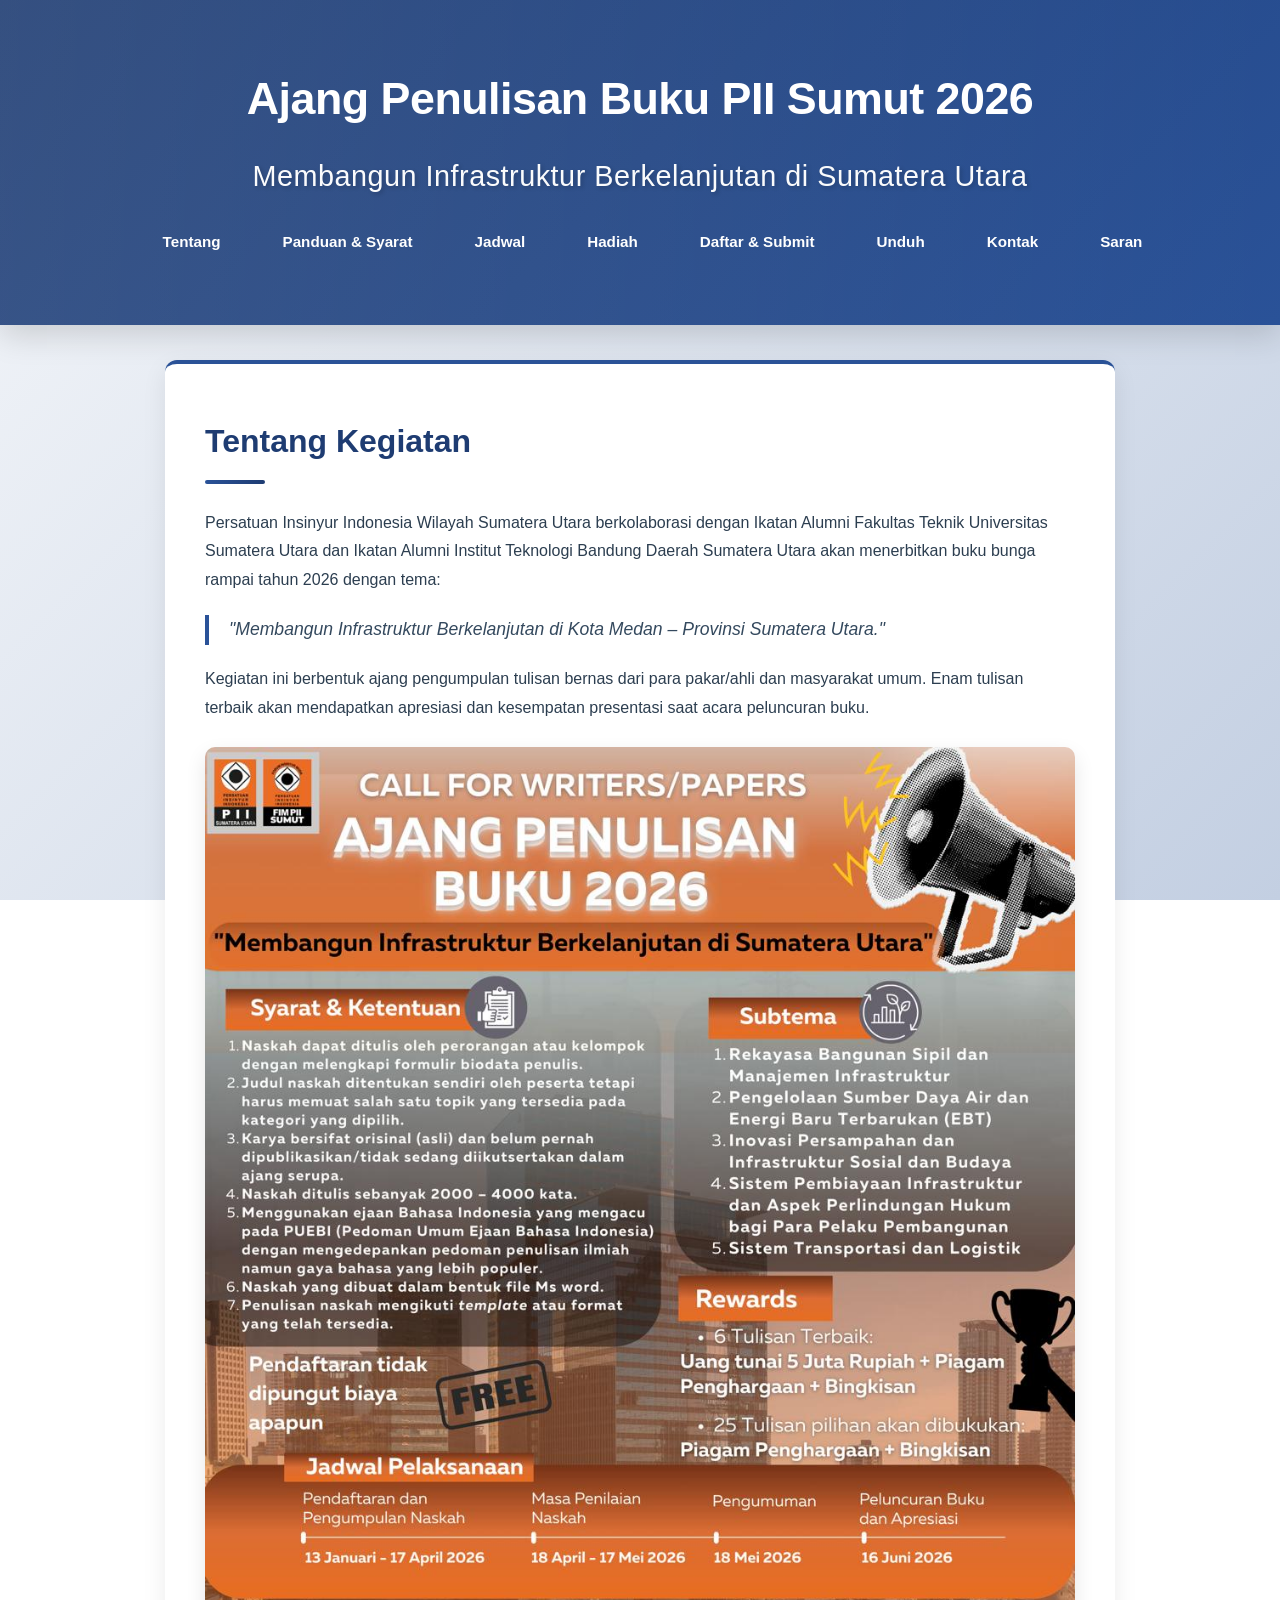
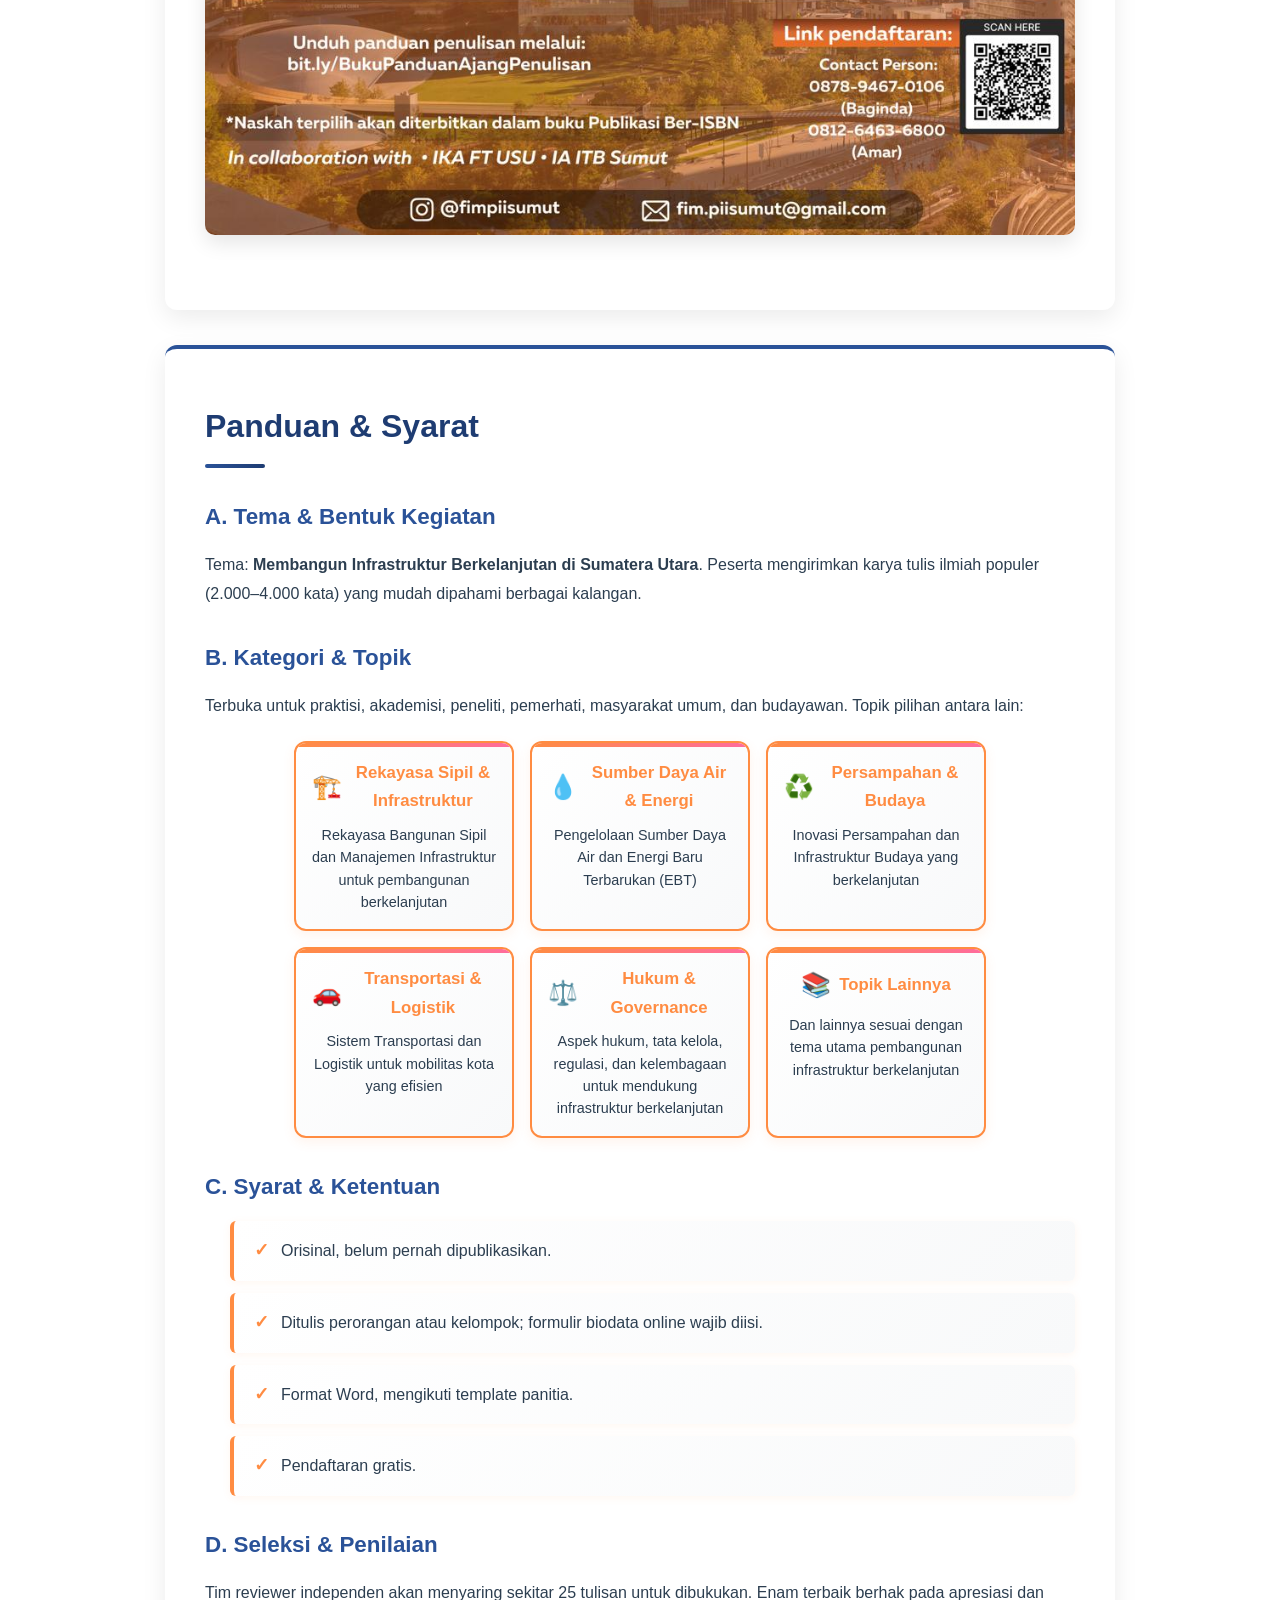
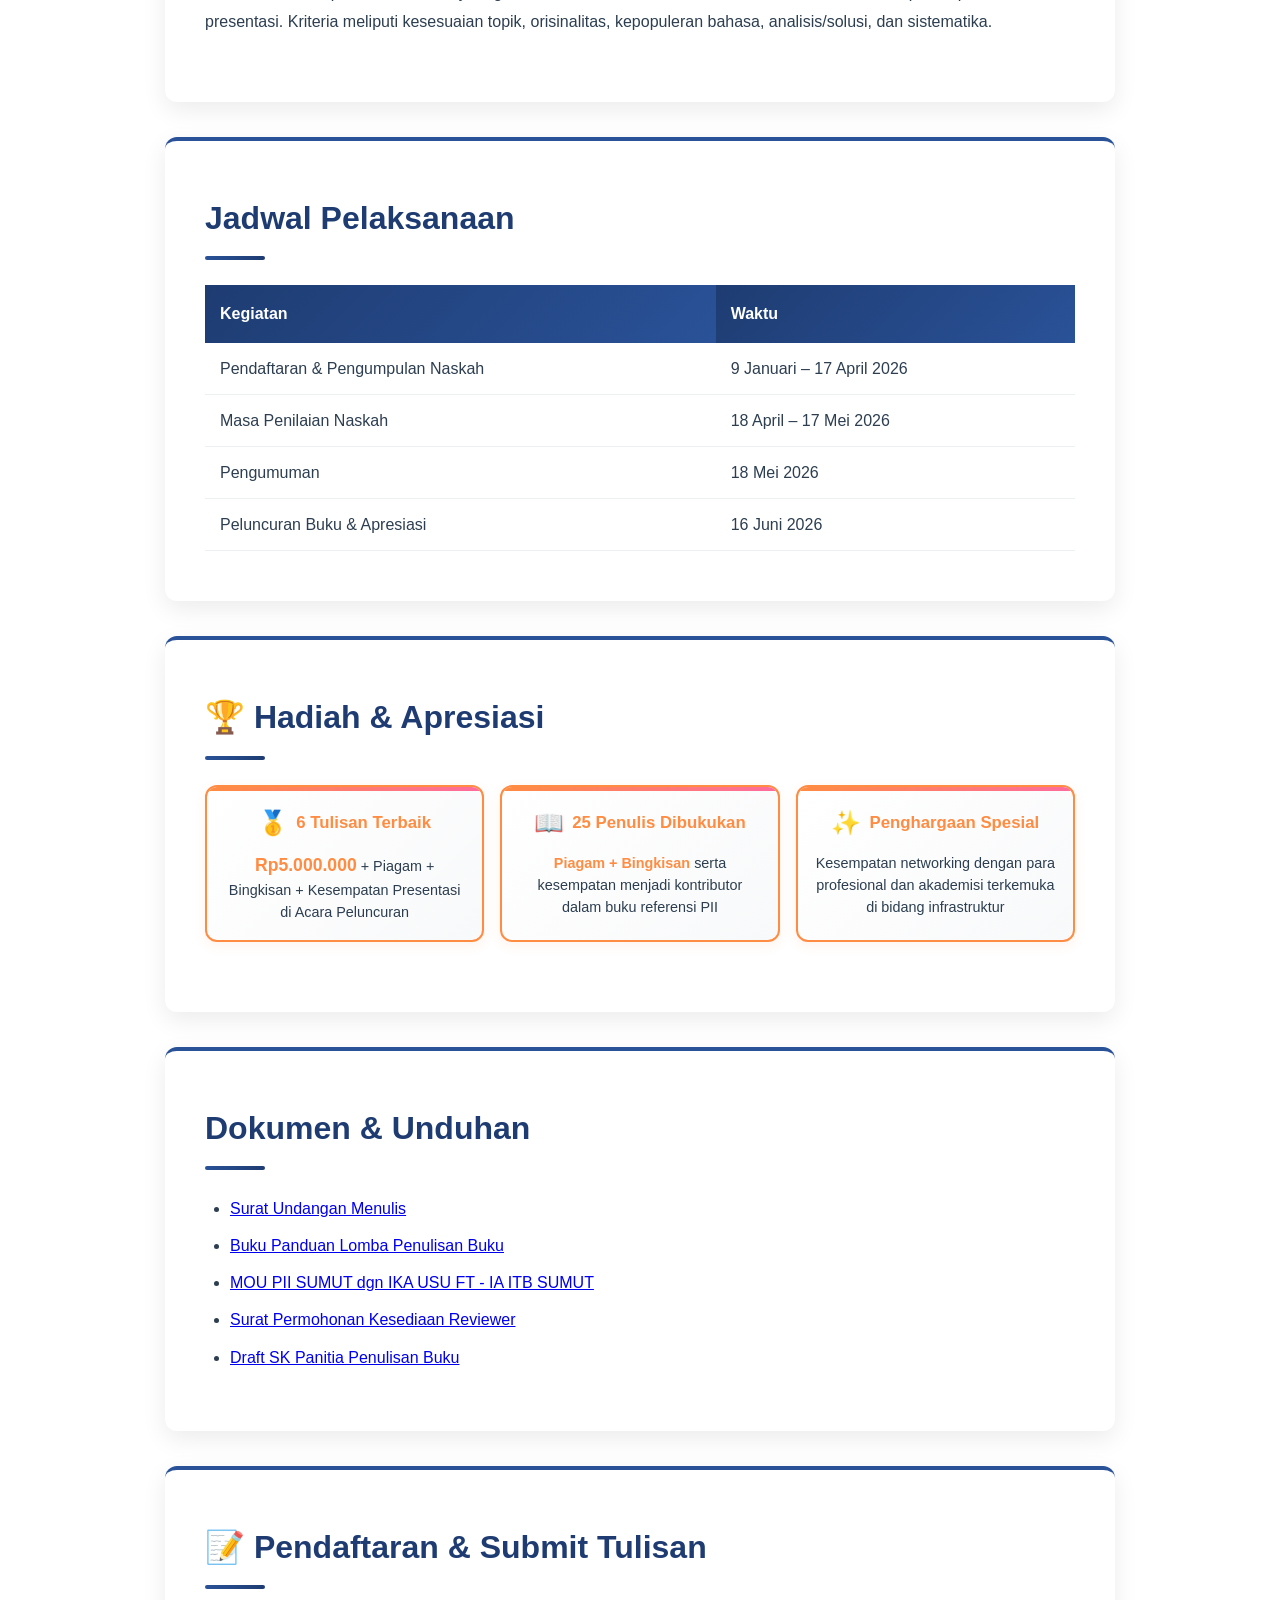
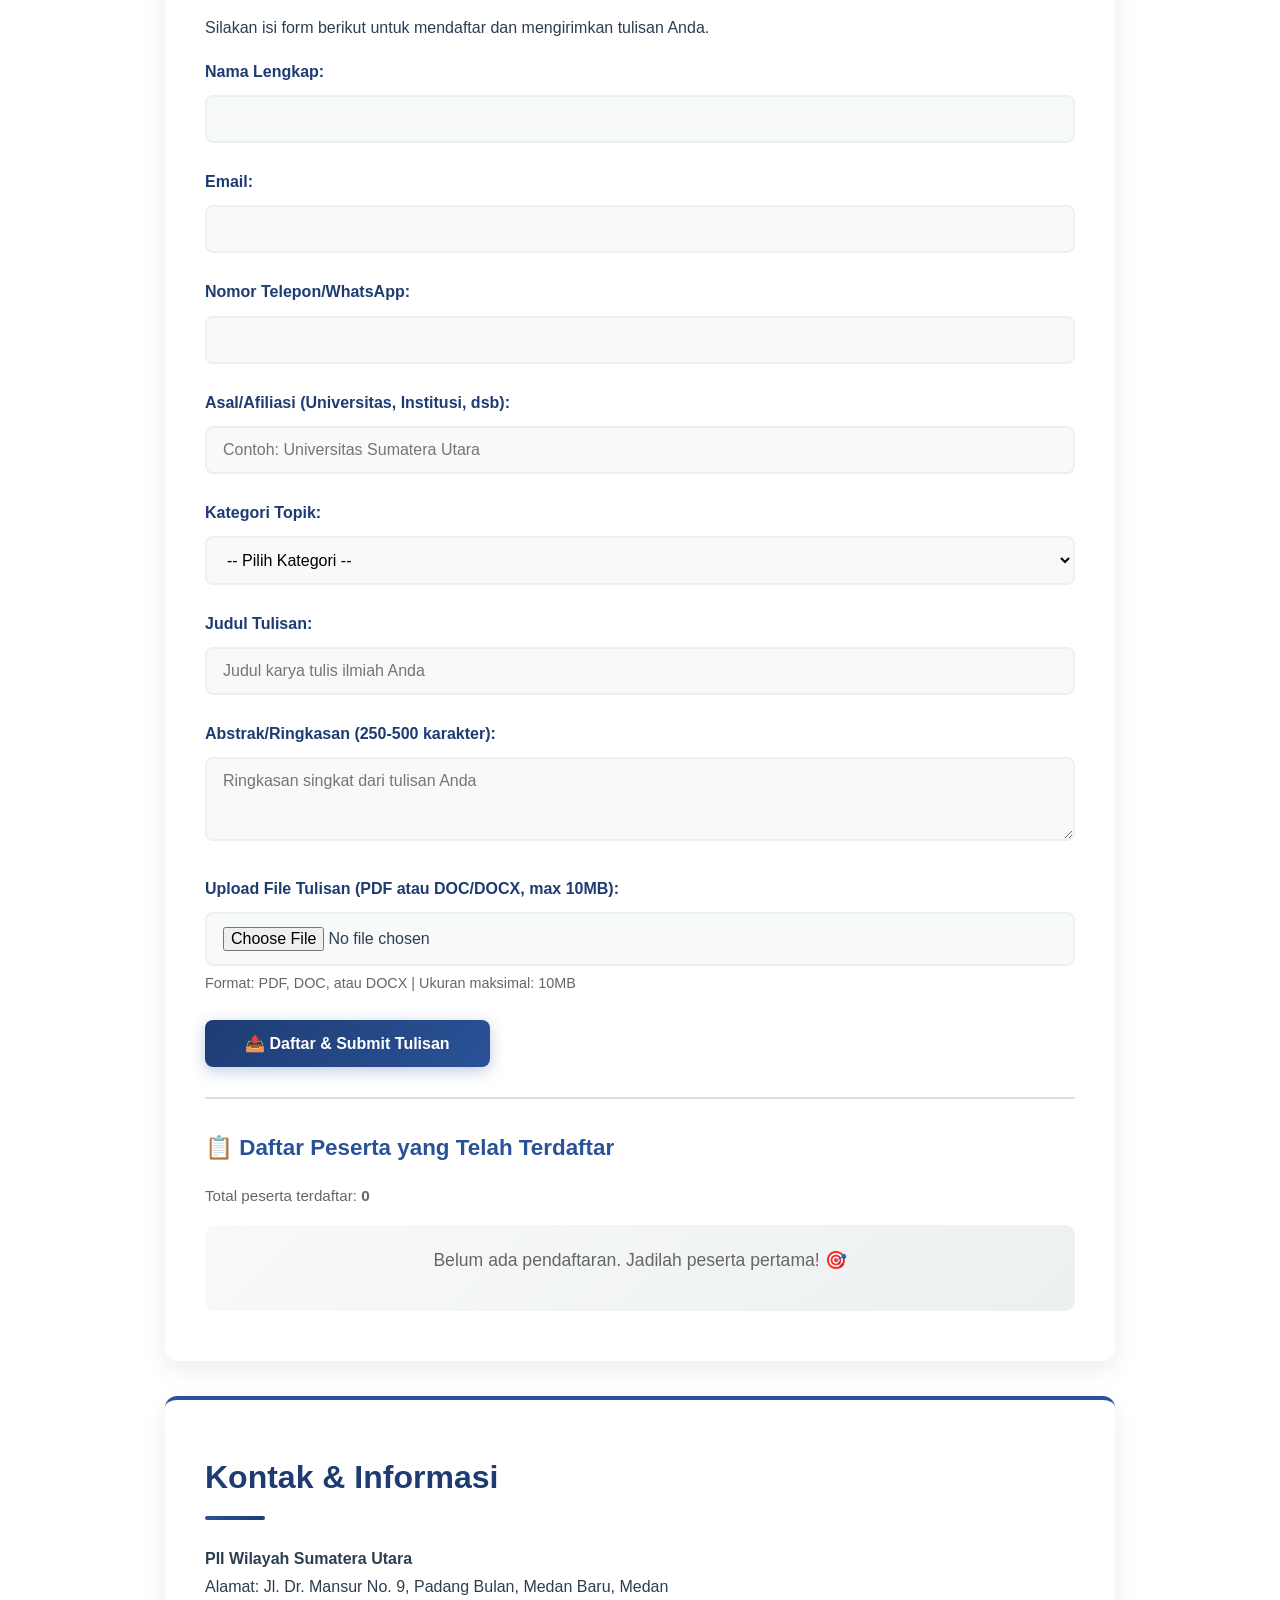
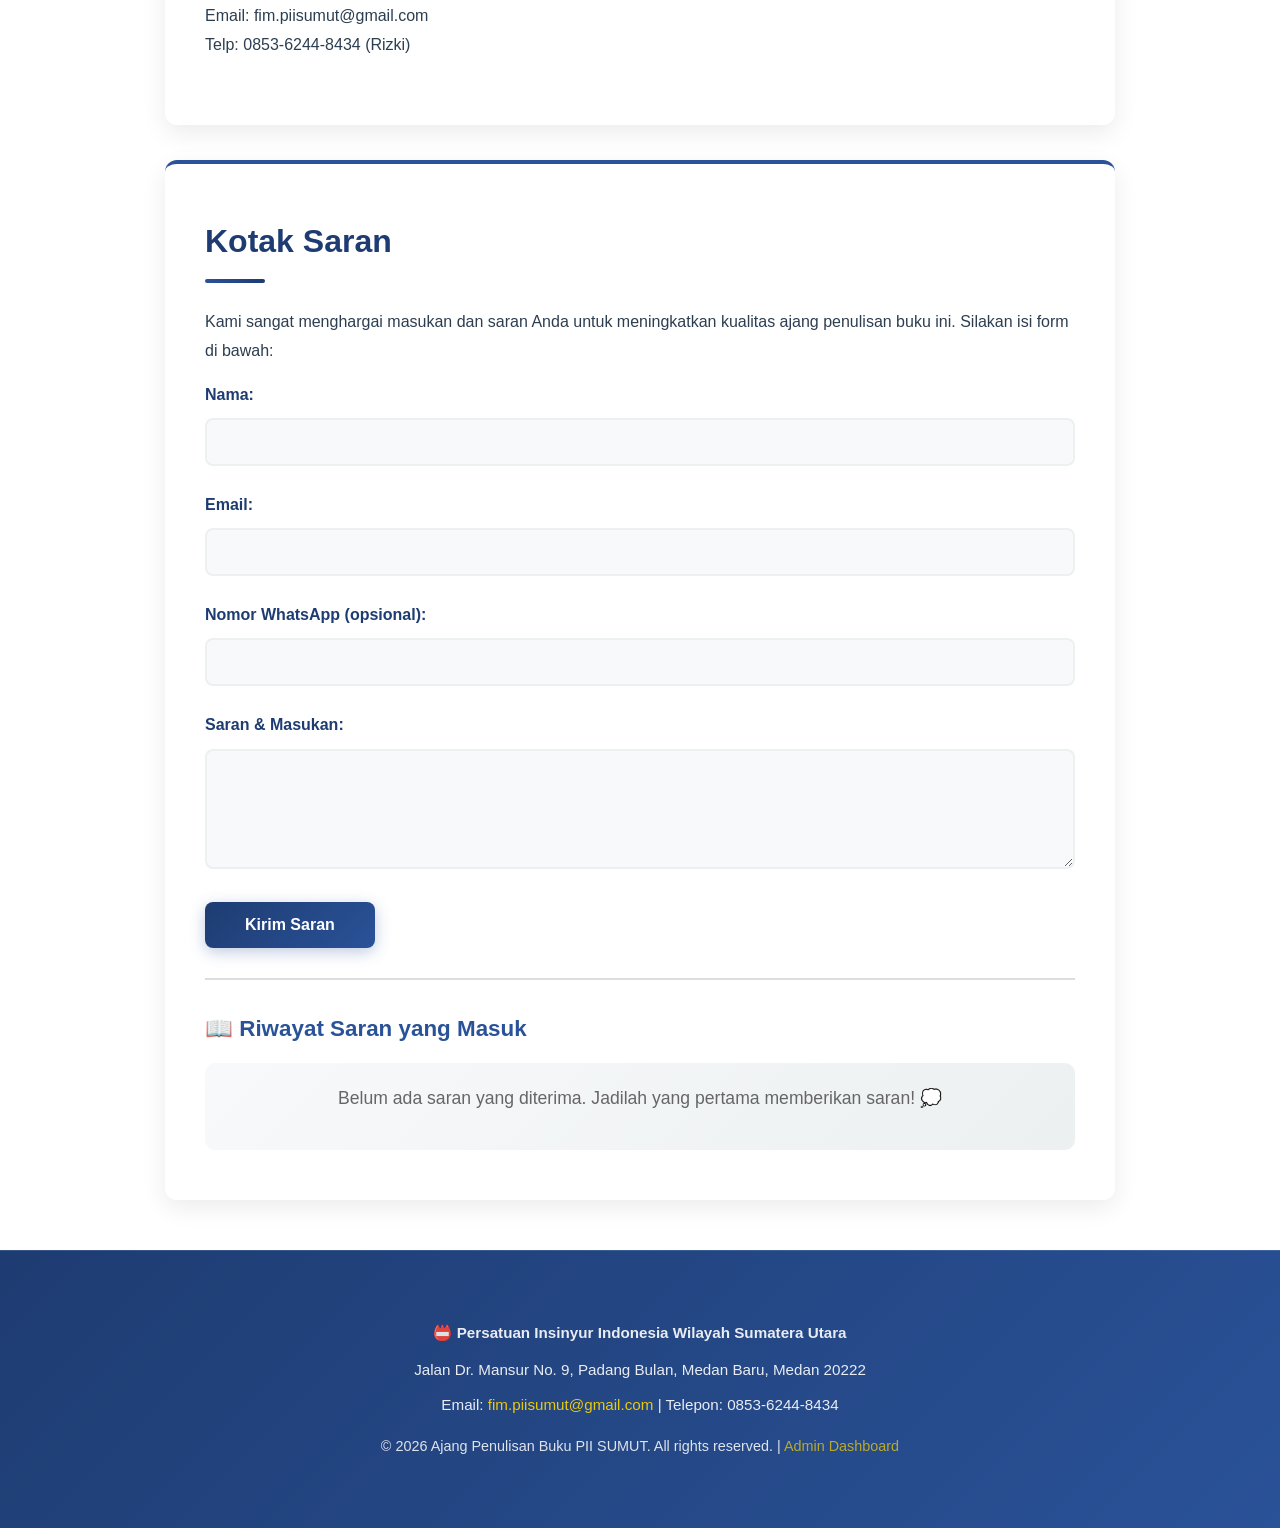
<file: docs/index.html>
<!DOCTYPE html>
<html lang="id">
<head>
    <meta charset="UTF-8">
    <meta name="viewport" content="width=device-width, initial-scale=1.0">
    <meta name="description" content="Informasi mengenai Ajang Penulisan Buku PII Sumut 2026: tema, panduan, jadwal, dan pengumuman.">
    <title>Ajang Penulisan Buku PII Sumut 2026</title>
    <link rel="stylesheet" href="css/styles.css?v=20260304-3">
    <link rel="icon" href="img/flyer.jpeg" type="image/jpeg">
</head>
<body>
    <header>
        <h1>Ajang Penulisan Buku PII Sumut 2026</h1>
        <p class="subtitle">Membangun Infrastruktur Berkelanjutan di Sumatera Utara</p>
        <nav>
            <ul>
                <li><a href="#about">Tentang</a></li>
                <li><a href="#guidelines">Panduan &amp; Syarat</a></li>
                <li><a href="#schedule">Jadwal</a></li>
                <li><a href="#prizes">Hadiah</a></li>
                <li><a href="#register">Daftar &amp; Submit</a></li>
                <li><a href="#downloads">Unduh</a></li>
                <li><a href="#contact">Kontak</a></li>
                <li><a href="#suggestions">Saran</a></li>
            </ul>
        </nav>
    </header>

    <section id="about" class="hero">
        <h2>Tentang Kegiatan</h2>
        <p>Persatuan Insinyur Indonesia Wilayah Sumatera Utara berkolaborasi dengan Ikatan Alumni Fakultas Teknik Universitas Sumatera Utara dan Ikatan Alumni Institut Teknologi Bandung Daerah Sumatera Utara akan menerbitkan buku bunga rampai tahun 2026 dengan tema:</p>
        <blockquote>"Membangun Infrastruktur Berkelanjutan di Kota Medan – Provinsi Sumatera Utara."</blockquote>
        <p>Kegiatan ini berbentuk ajang pengumpulan tulisan bernas dari para pakar/ahli dan masyarakat umum. Enam tulisan terbaik akan mendapatkan apresiasi dan kesempatan presentasi saat acara peluncuran buku.</p>
        <img src="img/flyer.jpeg" alt="Flyer Ajang Penulisan Buku" class="flyer">
    </section>

    <section id="guidelines">
        <h2>Panduan &amp; Syarat</h2>
        <h3>A. Tema &amp; Bentuk Kegiatan</h3>
        <p>Tema: <strong>Membangun Infrastruktur Berkelanjutan di Sumatera Utara</strong>. Peserta mengirimkan karya tulis ilmiah populer (2.000–4.000 kata) yang mudah dipahami berbagai kalangan.</p>
        <h3>B. Kategori &amp; Topik</h3>
        <p>Terbuka untuk praktisi, akademisi, peneliti, pemerhati, masyarakat umum, dan budayawan. Topik pilihan antara lain:</p>
        <div class="topic-boxes">
            <div class="topic-box">
                <h4><span class="topic-icon">🏗️</span> Rekayasa Sipil &amp; Infrastruktur</h4>
                <p>Rekayasa Bangunan Sipil dan Manajemen Infrastruktur untuk pembangunan berkelanjutan</p>
            </div>
            <div class="topic-box">
                <h4><span class="topic-icon">💧</span> Sumber Daya Air &amp; Energi</h4>
                <p>Pengelolaan Sumber Daya Air dan Energi Baru Terbarukan (EBT)</p>
            </div>
            <div class="topic-box">
                <h4><span class="topic-icon">♻️</span> Persampahan &amp; Budaya</h4>
                <p>Inovasi Persampahan dan Infrastruktur Budaya yang berkelanjutan</p>
            </div>
            <div class="topic-box">
                <h4><span class="topic-icon">🚗</span> Transportasi &amp; Logistik</h4>
                <p>Sistem Transportasi dan Logistik untuk mobilitas kota yang efisien</p>
            </div>
            <div class="topic-box">
                <h4><span class="topic-icon">⚖️</span> Hukum &amp; Governance</h4>
                <p>Aspek hukum, tata kelola, regulasi, dan kelembagaan untuk mendukung infrastruktur berkelanjutan</p>
            </div>
            <div class="topic-box">
                <h4><span class="topic-icon">📚</span> Topik Lainnya</h4>
                <p>Dan lainnya sesuai dengan tema utama pembangunan infrastruktur berkelanjutan</p>
            </div>
        </div>
        <h3>C. Syarat &amp; Ketentuan</h3>
        <ul class="fancy-list">
            <li>Orisinal, belum pernah dipublikasikan.</li>
            <li>Ditulis perorangan atau kelompok; formulir biodata online wajib diisi.</li>
            <li>Format Word, mengikuti template panitia.</li>
            <li>Pendaftaran gratis.</li>
        </ul>
        <h3>D. Seleksi &amp; Penilaian</h3>
        <p>Tim reviewer independen akan menyaring sekitar 25 tulisan untuk dibukukan. Enam terbaik berhak pada apresiasi dan presentasi. Kriteria meliputi kesesuaian topik, orisinalitas, kepopuleran bahasa, analisis/solusi, dan sistematika.</p>
    </section>

    <section id="schedule">
        <h2>Jadwal Pelaksanaan</h2>
        <table>
            <tr><th>Kegiatan</th><th>Waktu</th></tr>
            <tr><td>Pendaftaran &amp; Pengumpulan Naskah</td><td>9 Januari – 17 April 2026</td></tr>
            <tr><td>Masa Penilaian Naskah</td><td>18 April – 17 Mei 2026</td></tr>
            <tr><td>Pengumuman</td><td>18 Mei 2026</td></tr>
            <tr><td>Peluncuran Buku &amp; Apresiasi</td><td>16 Juni 2026</td></tr>
        </table>
    </section>

    <section id="prizes">
        <h2>🏆 Hadiah &amp; Apresiasi</h2>
        <div class="prize-boxes">
            <div class="prize-box">
                <h4><span class="prize-icon">🥇</span> 6 Tulisan Terbaik</h4>
                <p><strong style="color: #ff8c42; font-size: 1.1rem;">Rp5.000.000</strong> + Piagam + Bingkisan + Kesempatan Presentasi di Acara Peluncuran</p>
            </div>
            <div class="prize-box">
                <h4><span class="prize-icon">📖</span> 25 Penulis Dibukukan</h4>
                <p><strong style="color: #ff8c42;">Piagam + Bingkisan</strong> serta kesempatan menjadi kontributor dalam buku referensi PII</p>
            </div>
            <div class="prize-box">
                <h4><span class="prize-icon">✨</span> Penghargaan Spesial</h4>
                <p>Kesempatan networking dengan para profesional dan akademisi terkemuka di bidang infrastruktur</p>
            </div>
        </div>
    </section>

    <section id="downloads">
        <h2>Dokumen &amp; Unduhan</h2>
        <ul>
            <li><a href="docs/01 Surat Undangan Menulis Buku PII Sumatera Utara 2026.pdf" target="_blank">Surat Undangan Menulis</a></li>
            <li><a href="docs/Buku Panduan Lomba Penulisan Buku 2026.pdf" target="_blank">Buku Panduan Lomba Penulisan Buku</a></li>
            <li><a href="docs/mou.pdf" target="_blank">MOU PII SUMUT dgn IKA USU FT - IA ITB SUMUT</a></li>
            <li><a href="docs/reviewer.pdf" target="_blank">Surat Permohonan Kesediaan Reviewer</a></li>
            <li><a href="docs/draft_sk.pdf" target="_blank">Draft SK Panitia Penulisan Buku</a></li>
        </ul>
    </section>

    <section id="register">
        <h2>📝 Pendaftaran &amp; Submit Tulisan</h2>
        <p>Silakan isi form berikut untuk mendaftar dan mengirimkan tulisan Anda.</p>
        
        <form id="registrationForm" enctype="multipart/form-data">
            <div class="form-group">
                <label for="reg-name">Nama Lengkap:</label>
                <input type="text" id="reg-name" name="name" required>
            </div>

            <div class="form-group">
                <label for="reg-email">Email:</label>
                <input type="email" id="reg-email" name="email" required>
            </div>

            <div class="form-group">
                <label for="reg-phone">Nomor Telepon/WhatsApp:</label>
                <input type="tel" id="reg-phone" name="phone" required>
            </div>

            <div class="form-group">
                <label for="reg-affiliation">Asal/Afiliasi (Universitas, Institusi, dsb):</label>
                <input type="text" id="reg-affiliation" name="affiliation" placeholder="Contoh: Universitas Sumatera Utara">
            </div>

            <div class="form-group">
                <label for="reg-category">Kategori Topik:</label>
                <select id="reg-category" name="category" required>
                    <option value="">-- Pilih Kategori --</option>
                    <option value="Rekayasa Bangunan Sipil">Rekayasa Bangunan Sipil dan Manajemen Infrastruktur</option>
                    <option value="Sumber Daya Air">Pengelolaan Sumber Daya Air dan Energi Baru Terbarukan (EBT)</option>
                    <option value="Persampahan">Inovasi Persampahan dan Infrastruktur Budaya</option>
                    <option value="Transportasi">Sistem Transportasi dan Logistik</option>
                    <option value="Hukum dan Governance">Aspek Hukum dan Governance</option>
                    <option value="Lainnya">Lainnya (sesuai tema)</option>
                </select>
            </div>

            <div class="form-group">
                <label for="reg-title">Judul Tulisan:</label>
                <input type="text" id="reg-title" name="title" required placeholder="Judul karya tulis ilmiah Anda">
            </div>

            <div class="form-group">
                <label for="reg-abstract">Abstrak/Ringkasan (250-500 karakter):</label>
                <textarea id="reg-abstract" name="abstract" rows="3" required placeholder="Ringkasan singkat dari tulisan Anda"></textarea>
            </div>

            <div class="form-group">
                <label for="reg-file">Upload File Tulisan (PDF atau DOC/DOCX, max 10MB):</label>
                <input type="file" id="reg-file" name="file" accept=".pdf,.doc,.docx" required>
                <small style="color: #666; margin-top: 5px; display: block;">Format: PDF, DOC, atau DOCX | Ukuran maksimal: 10MB</small>
            </div>

            <button type="submit" class="submit-btn">📤 Daftar &amp; Submit Tulisan</button>
            <p class="form-note" style="display:none; color:#28a745; margin-top:15px;">✓ Tulisan Anda telah berhasil didaftarkan dan disimpan. Tim panitia akan menghubungi Anda secepatnya.</p>
        </form>

        <hr style="margin: 30px 0; border: none; border-top: 2px solid #ddd;">

        <h3>📋 Daftar Peserta yang Telah Terdaftar</h3>
        <p style="color: #666; font-size: 0.95rem;">Total peserta terdaftar: <strong id="registrationCount">0</strong></p>
        <div id="registrationsHistory" class="registrations-history"></div>
        <div id="emptyRegistrations" style="text-align: center; color: #666; padding: 20px;">
            <p>Belum ada pendaftaran. Jadilah peserta pertama! 🎯</p>
        </div>
    </section>

    <section id="contact">
        <h2>Kontak &amp; Informasi</h2>
        <p><strong>PII Wilayah Sumatera Utara</strong><br>
        Alamat: Jl. Dr. Mansur No. 9, Padang Bulan, Medan Baru, Medan<br>
        Email: fim.piisumut@gmail.com<br>
        Telp: 0853-6244-8434 (Rizki)</p>
    </section>

    <section id="suggestions">
        <h2>Kotak Saran</h2>
        <p>Kami sangat menghargai masukan dan saran Anda untuk meningkatkan kualitas ajang penulisan buku ini. Silakan isi form di bawah:</p>
        <form id="suggestionForm">
            <div class="form-group">
                <label for="name">Nama:</label>
                <input type="text" id="name" name="name" required>
            </div>
            <div class="form-group">
                <label for="email">Email:</label>
                <input type="email" id="email" name="email" required>
            </div>
            <div class="form-group">
                <label for="phone">Nomor WhatsApp (opsional):</label>
                <input type="tel" id="phone" name="phone">
            </div>
            <div class="form-group">
                <label for="suggestion">Saran &amp; Masukan:</label>
                <textarea id="suggestion" name="suggestion" rows="5" required></textarea>
            </div>
            <button type="submit" class="submit-btn">Kirim Saran</button>
            <p class="form-note" style="display:none; color:#28a745; margin-top:15px;">✓ Terima kasih! Saran Anda telah berhasil dikirim dan tersimpan.</p>
        </form>

        <hr style="margin: 30px 0; border: none; border-top: 2px solid #ddd;">

        <h3>📖 Riwayat Saran yang Masuk</h3>
        <div id="suggestionsHistory" class="suggestions-history"></div>
        <div id="emptyHistory" style="text-align: center; color: #666; padding: 20px;">
            <p>Belum ada saran yang diterima. Jadilah yang pertama memberikan saran! 💭</p>
        </div>
    </section>

    <footer>
        <div style="max-width: 1000px; margin: 0 auto; padding: 20px;">
            <p style="font-weight: 600; margin-bottom: 10px;">📛 Persatuan Insinyur Indonesia Wilayah Sumatera Utara</p>
            <p>Jalan Dr. Mansur No. 9, Padang Bulan, Medan Baru, Medan 20222</p>
            <p>Email: <a href="mailto:fim.piisumut@gmail.com">fim.piisumut@gmail.com</a> | Telepon: 0853-6244-8434</p>
            <p style="margin-top: 15px; font-size: 0.9rem; opacity: 0.85;">
                &copy; 2026 Ajang Penulisan Buku PII SUMUT. All rights reserved. | 
                <a href="admin.html" style="opacity: 0.8;">Admin Dashboard</a>
            </p>
        </div>
    </footer>


    <script>
        const STORAGE_KEY = 'suggestions';
        
        function displaySuggestionsHistory() {
            const submissions = JSON.parse(localStorage.getItem(STORAGE_KEY)) || [];
            const container = document.getElementById('suggestionsHistory');
            const emptyState = document.getElementById('emptyHistory');
            
            if (submissions.length === 0) {
                container.style.display = 'none';
                emptyState.style.display = 'block';
                return;
            }
            
            container.style.display = 'grid';
            emptyState.style.display = 'block';
            
            // Sort by newest first
            submissions.sort((a, b) => b.id - a.id);
            
            container.innerHTML = submissions.map(submission => `
                <div class="suggestion-card">
                    <div class="suggestion-card-header">
                        <div class="suggestion-name">👤 ${escapeHtml(submission.name)}</div>
                        <div class="suggestion-time">${submission.timestamp}</div>
                    </div>
                    <div class="suggestion-card-content">
                        ${escapeHtml(submission.suggestion).replace(/\n/g, '<br>')}
                    </div>
                </div>
            `).join('');
            
            if (submissions.length > 0) {
                emptyState.style.display = 'none';
            }
        }

        function escapeHtml(text) {
            const map = {
                '&': '&amp;',
                '<': '&lt;',
                '>': '&gt;',
                '"': '&quot;',
                "'": '&#039;'
            };
            return text.replace(/[&<>"']/g, m => map[m]);
        }

        document.getElementById('suggestionForm').addEventListener('submit', function(e) {
            e.preventDefault();
            
            const name = document.getElementById('name').value;
            const email = document.getElementById('email').value;
            const phone = document.getElementById('phone').value;
            const suggestion = document.getElementById('suggestion').value;
            
            // Create submission object with timestamp
            const submission = {
                id: Date.now(),
                name: name,
                email: email,
                phone: phone || 'Tidak diberikan',
                suggestion: suggestion,
                timestamp: new Date().toLocaleString('id-ID')
            };
            
            // Get existing submissions from localStorage
            let submissions = JSON.parse(localStorage.getItem(STORAGE_KEY)) || [];
            submissions.push(submission);
            localStorage.setItem(STORAGE_KEY, JSON.stringify(submissions));
            
            // Update history display
            displaySuggestionsHistory();
            
            // Send email via mailto
            const subject = 'Saran untuk Ajang Penulisan Buku PII SUMUT 2026';
            const body = `Nama: ${name}\nEmail: ${email}\nNo. WhatsApp: ${phone || 'Tidak diberikan'}\n\nSaran:\n${suggestion}`;
            const mailtoLink = `mailto:fim.piisumut@gmail.com?subject=${encodeURIComponent(subject)}&body=${encodeURIComponent(body)}`;
            window.location.href = mailtoLink;
            
            // Show success message
            const form = document.getElementById('suggestionForm');
            const formNote = form.querySelector('.form-note');
            formNote.style.display = 'block';
            
            // Reset form after 2 seconds
            setTimeout(() => {
                form.reset();
                formNote.style.display = 'none';
            }, 2000);
        });

        // Load suggestions history when page loads
        window.addEventListener('load', function() {
            displaySuggestionsHistory();
            displayRegistrationsHistory();
            // Refresh history every 3 seconds
            setInterval(displaySuggestionsHistory, 3000);
            setInterval(displayRegistrationsHistory, 5000);
        });

        // Registration Form Handler
        const REGISTRATIONS_KEY = 'registrations';

        function displayRegistrationsHistory() {
            const registrations = JSON.parse(localStorage.getItem(REGISTRATIONS_KEY)) || [];
            const container = document.getElementById('registrationsHistory');
            const emptyState = document.getElementById('emptyRegistrations');
            const countElement = document.getElementById('registrationCount');
            
            countElement.textContent = registrations.length;
            
            if (registrations.length === 0) {
                container.style.display = 'none';
                emptyState.style.display = 'block';
                return;
            }
            
            container.style.display = 'grid';
            emptyState.style.display = 'none';
            
            // Sort by newest first
            registrations.sort((a, b) => b.id - a.id);
            
            container.innerHTML = registrations.map(reg => `
                <div class="registration-card">
                    <div class="registration-card-header">
                        <div>
                            <div class="registration-name">✍️ ${escapeHtml(reg.name)}</div>
                            <div class="registration-date">${reg.timestamp}</div>
                        </div>
                    </div>
                    <div class="registration-info">
                        <div class="registration-info-row">
                            <label>📧 Email:</label>
                            <span>${escapeHtml(reg.email)}</span>
                        </div>
                        <div class="registration-info-row">
                            <label>📱 Telepon:</label>
                            <span>${escapeHtml(reg.phone)}</span>
                        </div>
                        <div class="registration-info-row">
                            <label>🏢 Asal:</label>
                            <span>${escapeHtml(reg.affiliation || 'Tidak diberikan')}</span>
                        </div>
                        <div class="registration-info-row">
                            <label>🏷️ Kategori:</label>
                            <span>${escapeHtml(reg.category)}</span>
                        </div>
                        <div class="registration-info-row">
                            <label>📚 Judul:</label>
                            <span>${escapeHtml(reg.title)}</span>
                        </div>
                    </div>
                    <div class="registration-abstract">
                        <strong>Abstrak:</strong> ${escapeHtml(reg.abstract).replace(/\n/g, '<br>')}
                    </div>
                </div>
            `).join('');
        }

        document.getElementById('registrationForm').addEventListener('submit', function(e) {
            e.preventDefault();
            
            const name = document.getElementById('reg-name').value;
            const email = document.getElementById('reg-email').value;
            const phone = document.getElementById('reg-phone').value;
            const affiliation = document.getElementById('reg-affiliation').value;
            const category = document.getElementById('reg-category').value;
            const title = document.getElementById('reg-title').value;
            const abstract = document.getElementById('reg-abstract').value;
            const fileInput = document.getElementById('reg-file');
            const file = fileInput.files[0];
            
            // Validate file
            if (!file) {
                alert('Silakan upload file tulisan!');
                return;
            }
            
            const maxSize = 10 * 1024 * 1024; // 10MB
            const allowedTypes = ['application/pdf', 'application/msword', 'application/vnd.openxmlformats-officedocument.wordprocessingml.document'];
            
            if (file.size > maxSize) {
                alert('Ukuran file melebihi 10MB! Silakan upload file yang lebih kecil.');
                return;
            }
            
            if (!allowedTypes.includes(file.type)) {
                alert('Format file harus PDF atau DOC/DOCX!');
                return;
            }
            
            // Read file and convert to base64
            const reader = new FileReader();
            reader.onload = function(e) {
                const fileData = e.target.result;
                
                // Create registration object
                const registration = {
                    id: Date.now(),
                    name: name,
                    email: email,
                    phone: phone,
                    affiliation: affiliation,
                    category: category,
                    title: title,
                    abstract: abstract,
                    fileName: file.name,
                    fileData: fileData,
                    fileSize: (file.size / 1024).toFixed(2) + ' KB',
                    timestamp: new Date().toLocaleString('id-ID')
                };
                
                // Save to localStorage
                let registrations = JSON.parse(localStorage.getItem(REGISTRATIONS_KEY)) || [];
                registrations.push(registration);
                localStorage.setItem(REGISTRATIONS_KEY, JSON.stringify(registrations));
                
                // Update display
                displayRegistrationsHistory();
                
                // Send email notification
                const subject = 'Pendaftaran Ajang Penulisan Buku PII SUMUT 2026';
                const body = `Nama: ${name}\nEmail: ${email}\nTelepon: ${phone}\nAsal: ${affiliation}\nKategori: ${category}\nJudul: ${title}\n\nAbstrak:\n${abstract}\n\nFile: ${file.name} (${registration.fileSize})`;
                const mailtoLink = `mailto:fim.piisumut@gmail.com?subject=${encodeURIComponent(subject)}&body=${encodeURIComponent(body)}`;
                window.location.href = mailtoLink;
                
                // Show success message
                const form = document.getElementById('registrationForm');
                const formNote = form.querySelector('.form-note');
                formNote.style.display = 'block';
                
                // Reset form
                setTimeout(() => {
                    form.reset();
                    formNote.style.display = 'none';
                }, 2000);
            };
            
            reader.readAsArrayBuffer(file);
        });
    </script>
</body>
</html>
</file>
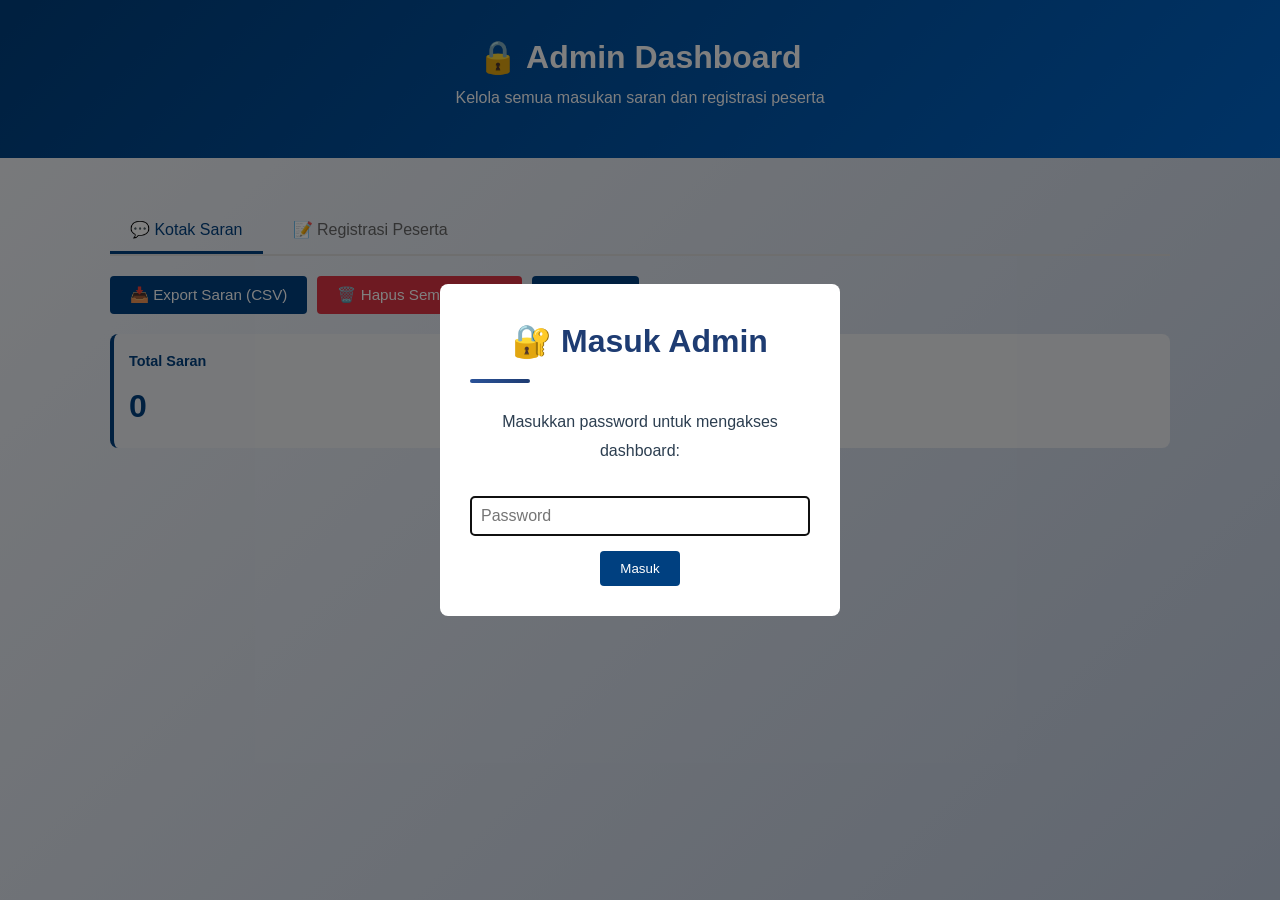
<file: docs/admin.html>
<!DOCTYPE html>
<html lang="id">
<head>
    <meta charset="UTF-8">
    <meta name="viewport" content="width=device-width, initial-scale=1.0">
    <meta name="description" content="Admin Dashboard - Kelola Masukan dan Registrasi">
    <title>Admin Dashboard</title>
    <link rel="stylesheet" href="css/styles.css">
    <style>
        .admin-header { background: linear-gradient(135deg, #004080, #0066cc); color: #fff; padding: 30px 20px; text-align: center; margin-bottom: 30px; }
        .admin-header h1 { margin: 0; font-size: 2rem; }
        .admin-container { max-width: 1100px; margin: 0 auto; padding: 20px; }
        .admin-tabs { display: flex; gap: 10px; margin-bottom: 20px; flex-wrap: wrap; border-bottom: 2px solid #ddd; }
        .admin-tab { padding: 12px 20px; background: none; border: none; cursor: pointer; font-size: 1rem; color: #666; font-weight: 500; border-bottom: 3px solid transparent; transition: all .3s; }
        .admin-tab:hover { color: #004080; }
        .admin-tab.active { color: #004080; border-bottom-color: #004080; }
        .admin-controls { display: flex; gap: 10px; margin-bottom: 20px; flex-wrap: wrap; }
        .admin-controls button { padding: 10px 20px; background: #004080; color: #fff; border: none; border-radius: 4px; cursor: pointer; font-size: 0.95rem; }
        .admin-controls button:hover { background: #0066cc; }
        .stats { display: flex; gap: 15px; margin-bottom: 20px; flex-wrap: wrap; }
        .stat-box { background: #f0f2f5; padding: 15px; border-radius: 8px; flex: 1; min-width: 150px; border-left: 4px solid #004080; }
        .stat-box h3 { margin: 0 0 5px 0; color: #004080; font-size: 0.9rem; }
        .stat-box .number { font-size: 2rem; font-weight: bold; color: #004080; }
        .content-section { display: none; }
        .content-section.active { display: block; }
        .submissions-container, .registrations-container { display: grid; gap: 15px; }
        .submission-card, .registration-card { background: #fff; padding: 20px; border-radius: 8px; border-left: 4px solid #004080; box-shadow: 0 2px 8px rgba(0,0,0,.1); }
        .submission-header, .registration-header { display: flex; justify-content: space-between; align-items: start; margin-bottom: 12px; }
        .submission-name, .registration-name { font-weight: 600; color: #004080; font-size: 1.1rem; }
        .submission-date, .registration-date { font-size: 0.85rem; color: #666; }
        .submission-meta, .registration-meta { display: flex; gap: 20px; font-size: 0.9rem; margin-bottom: 12px; flex-wrap: wrap; }
        .submission-meta label, .registration-meta label { color: #666; font-weight: 500; }
        .submission-meta a, .registration-meta a { color: #0066cc; text-decoration: none; }
        .submission-meta a:hover, .registration-meta a:hover { text-decoration: underline; }
        .submission-text { background: #f9f9f9; padding: 12px; border-radius: 4px; font-size: 0.95rem; line-height: 1.6; color: #333; }
        .registration-abstract { background: #f9f9f9; padding: 12px; border-radius: 4px; font-size: 0.95rem; line-height: 1.6; color: #333; font-style: italic; }
        .submission-actions, .registration-actions { display: flex; gap: 10px; margin-top: 12px; }
        .submission-actions button, .registration-actions button { padding: 6px 12px; font-size: 0.85rem; background: #f0f2f5; border: 1px solid #ccc; border-radius: 4px; cursor: pointer; transition: background .3s; }
        .submission-actions button:hover, .registration-actions button:hover { background: #ddd; }
        .empty-state { text-align: center; padding: 40px 20px; color: #666; }
        .empty-state p { font-size: 1.1rem; }
        .password-dialog { display: none; position: fixed; top: 0; left: 0; width: 100%; height: 100%; background: rgba(0,0,0,.5); z-index: 1000; justify-content: center; align-items: center; }
        .password-dialog.active { display: flex; }
        .password-box { background: #fff; padding: 30px; border-radius: 8px; text-align: center; max-width: 400px; }
        .password-box h2 { margin-top: 0; }
        .password-box input { width: 100%; padding: 10px; margin: 15px 0; border: 1px solid #ccc; border-radius: 4px; font-size: 1rem; box-sizing: border-box; }
        .password-box button { padding: 10px 20px; background: #004080; color: #fff; border: none; border-radius: 4px; cursor: pointer; }
        .delete-btn { background: #dc3545 !important; color: #fff !important; }
        .delete-btn:hover { background: #c82333 !important; }
        .registration-info-grid { display: grid; gap: 10px; margin: 10px 0; }
        .registration-info-row { display: flex; gap: 20px; font-size: 0.95rem; flex-wrap: wrap; }
        .registration-info-row label { color: #666; font-weight: 500; min-width: 100px; }
        .registration-file-link { color: #0066cc; text-decoration: none; cursor: pointer; }
        .registration-file-link:hover { text-decoration: underline; }
    </style>
</head>
<body>
    <div class="admin-header">
        <h1>🔒 Admin Dashboard</h1>
        <p>Kelola semua masukan saran dan registrasi peserta</p>
    </div>

    <div class="admin-container">
        <div class="admin-tabs">
            <button class="admin-tab active" onclick="switchTab('suggestions')">💬 Kotak Saran</button>
            <button class="admin-tab" onclick="switchTab('registrations')">📝 Registrasi Peserta</button>
        </div>

        <!-- Suggestions Tab -->
        <div id="suggestions" class="content-section active">
            <div class="admin-controls">
                <button onclick="exportSuggestionsData()">📥 Export Saran (CSV)</button>
                <button onclick="clearAllSuggestions()" class="delete-btn">🗑️ Hapus Semua Saran</button>
                <button onclick="logout()">🚪 Keluar</button>
            </div>

            <div class="stats">
                <div class="stat-box">
                    <h3>Total Saran</h3>
                    <div class="number" id="suggestionsCount">0</div>
                </div>
                <div class="stat-box">
                    <h3>Saran Hari Ini</h3>
                    <div class="number" id="suggestionsToday">0</div>
                </div>
            </div>

            <div id="suggestionsContainer" class="submissions-container"></div>
            <div id="emptySuggestions" class="empty-state" style="display: none;">
                <p>📭 Belum ada saran yang diterima.</p>
            </div>
        </div>

        <!-- Registrations Tab -->
        <div id="registrations" class="content-section">
            <div class="admin-controls">
                <button onclick="exportRegistrationsData()">📥 Export Registrasi (CSV)</button>
                <button onclick="downloadAllFiles()">📦 Download Semua File</button>
                <button onclick="clearAllRegistrations()" class="delete-btn">🗑️ Hapus Semua</button>
                <button onclick="logout()">🚪 Keluar</button>
            </div>

            <div class="stats">
                <div class="stat-box">
                    <h3>Total Peserta</h3>
                    <div class="number" id="registrationsCount">0</div>
                </div>
                <div class="stat-box">
                    <h3>Peserta Hari Ini</h3>
                    <div class="number" id="registrationsToday">0</div>
                </div>
            </div>

            <div id="registrationsContainer" class="registrations-container"></div>
            <div id="emptyRegistrations" class="empty-state" style="display: none;">
                <p>📭 Belum ada pendaftaran.</p>
            </div>
        </div>
    </div>

    <div id="passwordDialog" class="password-dialog">
        <div class="password-box">
            <h2>🔐 Masuk Admin</h2>
            <p>Masukkan password untuk mengakses dashboard:</p>
            <input type="password" id="passwordInput" placeholder="Password" onkeypress="if(event.key==='Enter') checkPassword()">
            <button onclick="checkPassword()">Masuk</button>
        </div>
    </div>

    <script>
        const ADMIN_PASSWORD = 'PII2026';
        const STORAGE_KEY_SUGGESTIONS = 'suggestions';
        const STORAGE_KEY_REGISTRATIONS = 'registrations';
        
        function isAuthenticated() {
            return sessionStorage.getItem('adminAuth') === 'true';
        }

        function checkPassword() {
            const password = document.getElementById('passwordInput').value;
            if (password === ADMIN_PASSWORD) {
                sessionStorage.setItem('adminAuth', 'true');
                document.getElementById('passwordDialog').classList.remove('active');
                loadAllData();
            } else {
                alert('Password salah!');
                document.getElementById('passwordInput').value = '';
                document.getElementById('passwordInput').focus();
            }
        }

        function logout() {
            sessionStorage.removeItem('adminAuth');
            location.reload();
        }

        function switchTab(tabName) {
            document.querySelectorAll('.content-section').forEach(el => el.classList.remove('active'));
            document.querySelectorAll('.admin-tab').forEach(el => el.classList.remove('active'));
            
            document.getElementById(tabName).classList.add('active');
            event.target.classList.add('active');
            
            if (tabName === 'suggestions') {
                loadSuggestionsData();
            } else {
                loadRegistrationsData();
            }
        }

        function escapeHtml(text) {
            const map = {'&': '&amp;', '<': '&lt;', '>': '&gt;', '"': '&quot;', "'": '&#039;'};
            return text.replace(/[&<>"']/g, m => map[m]);
        }

        // ===== SUGGESTIONS =====
        function loadSuggestionsData() {
            const submissions = JSON.parse(localStorage.getItem(STORAGE_KEY_SUGGESTIONS)) || [];
            const container = document.getElementById('suggestionsContainer');
            const emptyState = document.getElementById('emptySuggestions');
            
            document.getElementById('suggestionsCount').textContent = submissions.length;
            
            const today = new Date().toLocaleDateString('id-ID');
            const todayCount = submissions.filter(s => s.timestamp.startsWith(today)).length;
            document.getElementById('suggestionsToday').textContent = todayCount;
            
            if (submissions.length === 0) {
                container.style.display = 'none';
                emptyState.style.display = 'block';
                return;
            }
            
            container.style.display = 'grid';
            emptyState.style.display = 'none';
            
            submissions.sort((a, b) => b.id - a.id);
            
            container.innerHTML = submissions.map(s => `
                <div class="submission-card">
                    <div class="submission-header">
                        <div class="submission-name">${escapeHtml(s.name)}</div>
                        <div class="submission-date">${s.timestamp}</div>
                    </div>
                    <div class="submission-meta">
                        <div><label>Email:</label> <a href="mailto:${escapeHtml(s.email)}">${escapeHtml(s.email)}</a></div>
                        <div><label>WhatsApp:</label> ${escapeHtml(s.phone)}</div>
                    </div>
                    <div class="submission-text">${escapeHtml(s.suggestion).replace(/\n/g, '<br>')}</div>
                    <div class="submission-actions">
                        <button onclick="deleteSuggestion(${s.id})">🗑️ Hapus</button>
                        <button onclick="copySuggestionText(${s.id})">📋 Salin</button>
                    </div>
                </div>
            `).join('');
        }

        function deleteSuggestion(id) {
            if (confirm('Yakin ingin menghapus masukan ini?')) {
                let submissions = JSON.parse(localStorage.getItem(STORAGE_KEY_SUGGESTIONS)) || [];
                submissions = submissions.filter(s => s.id !== id);
                localStorage.setItem(STORAGE_KEY_SUGGESTIONS, JSON.stringify(submissions));
                loadSuggestionsData();
            }
        }

        function copySuggestionText(id) {
            const submissions = JSON.parse(localStorage.getItem(STORAGE_KEY_SUGGESTIONS)) || [];
            const s = submissions.find(x => x.id === id);
            if (s) {
                const text = `Nama: ${s.name}\nEmail: ${s.email}\nWhatsApp: ${s.phone}\n\nSaran:\n${s.suggestion}`;
                navigator.clipboard.writeText(text).then(() => alert('✓ Disalin!'));
            }
        }

        function clearAllSuggestions() {
            if (confirm('Yakin ingin menghapus SEMUA saran?')) {
                if (confirm('PERHATIAN! Data tidak dapat dikembalikan. Lanjutkan?')) {
                    localStorage.removeItem(STORAGE_KEY_SUGGESTIONS);
                    loadSuggestionsData();
                    alert('Semua saran telah dihapus.');
                }
            }
        }

        function exportSuggestionsData() {
            const submissions = JSON.parse(localStorage.getItem(STORAGE_KEY_SUGGESTIONS)) || [];
            if (submissions.length === 0) {
                alert('Tidak ada data untuk diexport.');
                return;
            }

            let csv = 'No,Tanggal,Nama,Email,WhatsApp,Saran\n';
            submissions.forEach((s, i) => {
                csv += `${i+1},"${s.timestamp}","${s.name.replace(/"/g, '""')}","${s.email}","${s.phone}","${s.suggestion.replace(/"/g, '""').replace(/\n/g, ' ')}"\n`;
            });

            const blob = new Blob([csv], { type: 'text/csv;charset=utf-8;' });
            const link = document.createElement('a');
            link.setAttribute('href', URL.createObjectURL(blob));
            link.setAttribute('download', `saran_${new Date().toLocaleDateString('id-ID')}.csv`);
            link.click();
        }

        // ===== REGISTRATIONS =====
        function loadRegistrationsData() {
            const registrations = JSON.parse(localStorage.getItem(STORAGE_KEY_REGISTRATIONS)) || [];
            const container = document.getElementById('registrationsContainer');
            const emptyState = document.getElementById('emptyRegistrations');
            
            document.getElementById('registrationsCount').textContent = registrations.length;
            
            const today = new Date().toLocaleDateString('id-ID');
            const todayCount = registrations.filter(r => r.timestamp.startsWith(today)).length;
            document.getElementById('registrationsToday').textContent = todayCount;
            
            if (registrations.length === 0) {
                container.style.display = 'none';
                emptyState.style.display = 'block';
                return;
            }
            
            container.style.display = 'grid';
            emptyState.style.display = 'none';
            
            registrations.sort((a, b) => b.id - a.id);
            
            container.innerHTML = registrations.map(r => `
                <div class="registration-card">
                    <div class="registration-header">
                        <div>
                            <div class="registration-name">✍️ ${escapeHtml(r.name)}</div>
                            <div class="registration-date">${r.timestamp}</div>
                        </div>
                    </div>
                    <div class="registration-meta">
                        <div class="registration-info-grid">
                            <div class="registration-info-row">
                                <label>📧 Email:</label>
                                <span><a href="mailto:${escapeHtml(r.email)}">${escapeHtml(r.email)}</a></span>
                            </div>
                            <div class="registration-info-row">
                                <label>📱 Telepon:</label>
                                <span>${escapeHtml(r.phone)}</span>
                            </div>
                            <div class="registration-info-row">
                                <label>🏢 Asal:</label>
                                <span>${escapeHtml(r.affiliation || '-')}</span>
                            </div>
                            <div class="registration-info-row">
                                <label>🏷️ Kategori:</label>
                                <span>${escapeHtml(r.category)}</span>
                            </div>
                            <div class="registration-info-row">
                                <label>📚 Judul:</label>
                                <span>${escapeHtml(r.title)}</span>
                            </div>
                            <div class="registration-info-row">
                                <label>📄 File:</label>
                                <span class="registration-file-link" onclick="downloadFile(${r.id})">${escapeHtml(r.fileName)} (${r.fileSize})</span>
                            </div>
                        </div>
                    </div>
                    <div class="registration-abstract">
                        <strong>Abstrak:</strong><br>${escapeHtml(r.abstract).replace(/\n/g, '<br>')}
                    </div>
                    <div class="registration-actions">
                        <button onclick="deleteRegistration(${r.id})">🗑️ Hapus</button>
                        <button onclick="downloadFile(${r.id})">📥 Download File</button>
                    </div>
                </div>
            `).join('');
        }

        function downloadFile(id) {
            const registrations = JSON.parse(localStorage.getItem(STORAGE_KEY_REGISTRATIONS)) || [];
            const r = registrations.find(x => x.id === id);
            if (r && r.fileData) {
                const link = document.createElement('a');
                link.href = r.fileData;
                link.download = r.fileName;
                link.click();
            }
        }

        function deleteRegistration(id) {
            if (confirm('Yakin ingin menghapus pendaftaran ini?')) {
                let registrations = JSON.parse(localStorage.getItem(STORAGE_KEY_REGISTRATIONS)) || [];
                registrations = registrations.filter(r => r.id !== id);
                localStorage.setItem(STORAGE_KEY_REGISTRATIONS, JSON.stringify(registrations));
                loadRegistrationsData();
            }
        }

        function clearAllRegistrations() {
            if (confirm('Yakin ingin menghapus SEMUA pendaftaran?')) {
                if (confirm('PERHATIAN! Data tidak dapat dikembalikan. Lanjutkan?')) {
                    localStorage.removeItem(STORAGE_KEY_REGISTRATIONS);
                    loadRegistrationsData();
                    alert('Semua pendaftaran telah dihapus.');
                }
            }
        }

        function exportRegistrationsData() {
            const registrations = JSON.parse(localStorage.getItem(STORAGE_KEY_REGISTRATIONS)) || [];
            if (registrations.length === 0) {
                alert('Tidak ada data untuk diexport.');
                return;
            }

            let csv = 'No,Tanggal,Nama,Email,Telepon,Asal,Kategori,Judul,Abstrak,Nama File\n';
            registrations.forEach((r, i) => {
                csv += `${i+1},"${r.timestamp}","${r.name.replace(/"/g, '""')}","${r.email}","${r.phone}","${(r.affiliation || '').replace(/"/g, '""')}","${r.category}","${r.title.replace(/"/g, '""')}","${r.abstract.replace(/"/g, '""').replace(/\n/g, ' ')}","${r.fileName}"\n`;
            });

            const blob = new Blob([csv], { type: 'text/csv;charset=utf-8;' });
            const link = document.createElement('a');
            link.setAttribute('href', URL.createObjectURL(blob));
            link.setAttribute('download', `registrasi_${new Date().toLocaleDateString('id-ID')}.csv`);
            link.click();
        }

        function downloadAllFiles() {
            alert('Fitur download multiple files akan segera tersedia. Untuk saat ini, gunakan tombol Download File pada setiap registrasi.');
        }

        function loadAllData() {
            loadSuggestionsData();
            setInterval(loadSuggestionsData, 5000);
        }

        if (isAuthenticated()) {
            document.getElementById('passwordDialog').classList.remove('active');
            loadAllData();
        } else {
            document.getElementById('passwordDialog').classList.add('active');
            document.getElementById('passwordInput').focus();
        }
    </script>
</body>
</html>
</file>
<file: docs/css/styles.css>
/* ===== PROFESSIONAL DESIGN ===== */

/* Basic reset & body */
* { margin: 0; padding: 0; box-sizing: border-box; }
html { scroll-behavior: smooth; }
body { 
    font-family: -apple-system, BlinkMacSystemFont, 'Segoe UI', 'Roboto', 'Oxygen', 'Ubuntu', 'Cantarell', sans-serif;
    line-height: 1.7;
    color: #2c3e50;
    background: linear-gradient(135deg, #f5f7fa 0%, #c3cfe2 100%);
    background-attachment: fixed;
    min-height: 100vh;
}

/* Header */
header {
    background: linear-gradient(135deg, #1e3c72 0%, #2a5298 100%);
    color: #fff;
    padding: 60px 20px;
    text-align: center;
    box-shadow: 0 10px 30px rgba(0, 0, 0, 0.15);
    position: relative;
    overflow: hidden;
}

header::before {
    content: '';
    position: absolute;
    top: 0;
    left: -100%;
    width: 200%;
    height: 100%;
    background: linear-gradient(90deg, transparent, rgba(255,255,255,0.1), transparent);
    animation: shimmer 3s infinite;
}

@keyframes shimmer {
    0% { left: -100%; }
    100% { left: 100%; }
}

header h1 {
    margin-bottom: 15px;
    font-size: 2.8rem;
    font-weight: 700;
    letter-spacing: -0.5px;
    position: relative;
    z-index: 1;
}

header .subtitle {
    font-size: 1.8rem;
    font-weight: 500;
    letter-spacing: 0.5px;
    opacity: 0.98;
    position: relative;
    z-index: 1;
    margin-top: 10px;
    text-shadow: 2px 2px 4px rgba(0, 0, 0, 0.2);
}

/* Navigation */
nav ul {
    list-style: none;
    display: flex;
    justify-content: center;
    gap: 30px;
    margin-top: 25px;
    flex-wrap: wrap;
    position: relative;
    z-index: 1;
}

nav a {
    color: #fff;
    text-decoration: none;
    font-weight: 600;
    font-size: 0.95rem;
    transition: all 0.3s ease;
    padding: 8px 16px;
    border-radius: 6px;
    position: relative;
}

nav a::after {
    content: '';
    position: absolute;
    bottom: 0;
    left: 50%;
    width: 0;
    height: 2px;
    background: #ffd700;
    transition: all 0.3s ease;
    transform: translateX(-50%);
}

nav a:hover {
    background: rgba(255, 255, 255, 0.1);
    color: #ffd700;
}

nav a:hover::after {
    width: 80%;
}

/* Sections */
section {
    padding: 50px 40px;
    max-width: 950px;
    margin: 35px auto;
    background: #fff;
    border-radius: 12px;
    box-shadow: 0 8px 25px rgba(0, 0, 0, 0.08);
    border-top: 4px solid #2a5298;
    transition: transform 0.3s ease, box-shadow 0.3s ease;
}

section:hover {
    transform: translateY(-2px);
    box-shadow: 0 12px 35px rgba(0, 0, 0, 0.12);
}

h2 {
    margin-bottom: 25px;
    color: #1e3c72;
    font-size: 2rem;
    font-weight: 700;
    position: relative;
    padding-bottom: 15px;
}

h2::after {
    content: '';
    position: absolute;
    bottom: 0;
    left: 0;
    width: 60px;
    height: 4px;
    background: linear-gradient(90deg, #2a5298, #1e3c72);
    border-radius: 2px;
}

h3 {
    color: #2a5298;
    font-size: 1.4rem;
    margin-top: 30px;
    margin-bottom: 15px;
    font-weight: 600;
}

p {
    margin-bottom: 15px;
    line-height: 1.8;
}

blockquote {
    border-left: 4px solid #2a5298;
    padding-left: 20px;
    margin: 20px 0;
    font-size: 1.1rem;
    color: #34495e;
    font-style: italic;
}

/* Tables */
table {
    width: 100%;
    border-collapse: collapse;
    margin-top: 20px;
    background: #fff;
}

th {
    background: linear-gradient(135deg, #1e3c72, #2a5298);
    color: #fff;
    padding: 15px;
    text-align: left;
    font-weight: 600;
    border: none;
}

td {
    border-bottom: 1px solid #ecf0f1;
    padding: 12px 15px;
}

tr:hover {
    background: #f8f9fa;
}

/* Lists */
ul {
    margin-left: 25px;
}

ul li {
    margin-bottom: 10px;
}

/* Forms */
.form-group {
    margin-bottom: 25px;
}

.form-group label {
    display: block;
    margin-bottom: 10px;
    font-weight: 600;
    color: #1e3c72;
    font-size: 1rem;
}

.form-group input,
.form-group textarea,
.form-group select {
    width: 100%;
    padding: 13px 16px;
    border: 2px solid #ecf0f1;
    border-radius: 8px;
    font-family: inherit;
    font-size: 1rem;
    transition: all 0.3s ease;
    background: #f8f9fa;
}

.form-group input:focus,
.form-group textarea:focus,
.form-group select:focus {
    outline: none;
    border-color: #2a5298;
    background: #fff;
    box-shadow: 0 0 0 4px rgba(42, 82, 152, 0.1);
}

.form-group small {
    display: block;
    margin-top: 8px;
    color: #7f8c8d;
    font-size: 0.9rem;
}

/* Buttons */
.submit-btn {
    background: linear-gradient(135deg, #1e3c72, #2a5298);
    color: #fff;
    border: none;
    padding: 14px 40px;
    border-radius: 8px;
    font-size: 1rem;
    font-weight: 600;
    cursor: pointer;
    transition: all 0.3s ease;
    box-shadow: 0 4px 15px rgba(42, 82, 152, 0.3);
}

.submit-btn:hover {
    transform: translateY(-2px);
    box-shadow: 0 6px 25px rgba(42, 82, 152, 0.4);
}

.submit-btn:active {
    transform: translateY(0);
}

/* Cards */
.suggestion-card,
.registration-card {
    background: #fff;
    border-left: 5px solid #2a5298;
    padding: 22px;
    border-radius: 10px;
    box-shadow: 0 4px 12px rgba(0, 0, 0, 0.06);
    transition: all 0.3s ease;
    margin-bottom: 15px;
}

.suggestion-card:hover,
.registration-card:hover {
    transform: translateX(5px);
    box-shadow: 0 8px 20px rgba(0, 0, 0, 0.1);
}

.suggestion-card-header,
.registration-card-header {
    display: flex;
    justify-content: space-between;
    align-items: center;
    margin-bottom: 15px;
    flex-wrap: wrap;
    gap: 10px;
}

.suggestion-name,
.registration-name {
    font-weight: 700;
    color: #1e3c72;
    font-size: 1.1rem;
}

.suggestion-time,
.registration-date {
    font-size: 0.85rem;
    color: #95a5a6;
}

.suggestion-card-content {
    color: #34495e;
    line-height: 1.8;
    word-break: break-word;
}

.registration-abstract {
    background: linear-gradient(135deg, #f8f9fa, #ecf0f1);
    padding: 15px;
    border-radius: 8px;
    margin-top: 15px;
    font-style: italic;
    color: #555;
    line-height: 1.7;
    border-left: 3px solid #2a5298;
}

.registration-info-grid {
    display: grid;
    gap: 12px;
    margin: 15px 0;
}

.registration-info-row {
    display: flex;
    gap: 20px;
    font-size: 0.95rem;
    flex-wrap: wrap;
}

.registration-info-row label {
    color: #7f8c8d;
    font-weight: 600;
    min-width: 120px;
}

.registration-info-row span {
    color: #2c3e50;
    flex: 1;
}

/* Images */
.flyer {
    max-width: 100%;
    height: auto;
    margin: 25px 0;
    display: block;
    border-radius: 10px;
    box-shadow: 0 8px 20px rgba(0, 0, 0, 0.1);
}

/* Footer */
footer {
    text-align: center;
    padding: 40px 20px;
    background: linear-gradient(135deg, #1e3c72, #2a5298);
    color: #fff;
    font-size: 0.95rem;
    margin-top: 50px;
    border-top: 1px solid rgba(255, 255, 255, 0.1);
}

footer p {
    margin: 8px 0;
    opacity: 0.9;
}

footer a {
    color: #ffd700;
    text-decoration: none;
    transition: all 0.3s ease;
}

footer a:hover {
    color: #fff;
    text-decoration: underline;
}

/* Divider */
hr {
    border: none;
    height: 1px;
    background: linear-gradient(90deg, transparent, #ecf0f1, transparent);
    margin: 40px 0;
}

/* Form Notes */
.form-note {
    color: #27ae60;
    background: #d5f4e6;
    padding: 12px 16px;
    border-radius: 8px;
    border-left: 4px solid #27ae60;
    font-weight: 500;
}

/* Histories */
.suggestions-history,
.registrations-history {
    display: grid;
    gap: 18px;
    margin-top: 25px;
}

/* Empty States */
#emptyHistory,
#emptyRegistrations {
    text-align: center;
    color: #7f8c8d;
    padding: 40px 20px;
    background: linear-gradient(135deg, #f8f9fa, #ecf0f1);
    border-radius: 10px;
    font-size: 1.1rem;
}

/* Topic & Prize Boxes */
.topic-boxes {
    display: flex;
    flex-wrap: wrap;
    justify-content: center;
    gap: 16px;
    margin: 20px 0;
}

.prize-boxes {
    display: grid;
    grid-template-columns: repeat(auto-fit, minmax(220px, 1fr));
    gap: 16px;
    margin: 20px 0;
}

.topic-box, .prize-box {
    background: linear-gradient(135deg, #fff 0%, #f8f9fa 100%);
    border: 2px solid #ff8c42;
    border-radius: 12px;
    padding: 16px;
    text-align: center;
    transition: all 0.3s ease;
    box-shadow: 0 4px 12px rgba(255, 140, 66, 0.1);
    position: relative;
    overflow: hidden;
}

.topic-box {
    flex: 0 0 220px;
    max-width: 220px;
}

.topic-box::before, .prize-box::before {
    content: '';
    position: absolute;
    top: 0;
    left: 0;
    width: 100%;
    height: 4px;
    background: linear-gradient(90deg, #ff8c42, #ff6b9d);
}

.topic-box:hover, .prize-box:hover {
    transform: translateY(-5px);
    box-shadow: 0 8px 25px rgba(255, 140, 66, 0.25);
    border-color: #ff6b9d;
}

.topic-box h4, .prize-box h4 {
    color: #ff8c42;
    font-size: 1.05rem;
    font-weight: 700;
    margin-bottom: 8px;
    display: flex;
    align-items: center;
    justify-content: center;
    gap: 8px;
}

.topic-box p, .prize-box p {
    color: #2c3e50;
    font-size: 0.9rem;
    line-height: 1.55;
    margin: 0 auto;
    text-align: center;
}

.topic-icon, .prize-icon {
    font-size: 1.5rem;
    display: inline-block;
}

/* Alternative list styling with accent */
.fancy-list {
    list-style: none;
    padding: 0;
}

.fancy-list li {
    background: linear-gradient(135deg, #fff 0%, #f8f9fa 100%);
    border-left: 4px solid #ff8c42;
    padding: 15px 20px;
    margin-bottom: 12px;
    border-radius: 6px;
    transition: all 0.3s ease;
    box-shadow: 0 2px 8px rgba(255, 140, 66, 0.08);
}

.fancy-list li:hover {
    transform: translateX(5px);
    box-shadow: 0 4px 15px rgba(255, 140, 66, 0.15);
}

.fancy-list li::before {
    content: '✓';
    color: #ff8c42;
    font-weight: bold;
    margin-right: 12px;
    font-size: 1.1rem;
}

/* responsive */
@media (max-width: 768px) {
    header {
        padding: 40px 15px;
    }

    header h1 {
        font-size: 2.2rem;
    }

    header .subtitle {
        font-size: 1rem;
    }

    nav ul {
        flex-direction: column;
        gap: 12px;
    }

    section {
        padding: 30px 20px;
        margin: 20px 15px;
    }

    h2 {
        font-size: 1.6rem;
    }

    h3 {
        font-size: 1.2rem;
    }

    .registration-info-row {
        flex-direction: column;
        gap: 5px;
    }

    .registration-info-row label {
        min-width: auto;
    }

    .submit-btn {
        width: 100%;
        padding: 16px 20px;
    }
}

@media (max-width: 480px) {
    header h1 {
        font-size: 1.8rem;
    }

    nav ul {
        gap: 8px;
    }

    nav a {
        padding: 6px 12px;
        font-size: 0.9rem;
    }

    section {
        padding: 20px 15px;
        margin: 15px 10px;
    }

    h2 {
        font-size: 1.4rem;
    }

    .form-group input,
    .form-group textarea,
    .form-group select {
        padding: 11px 13px;
        font-size: 16px;
    }
}
</file>
